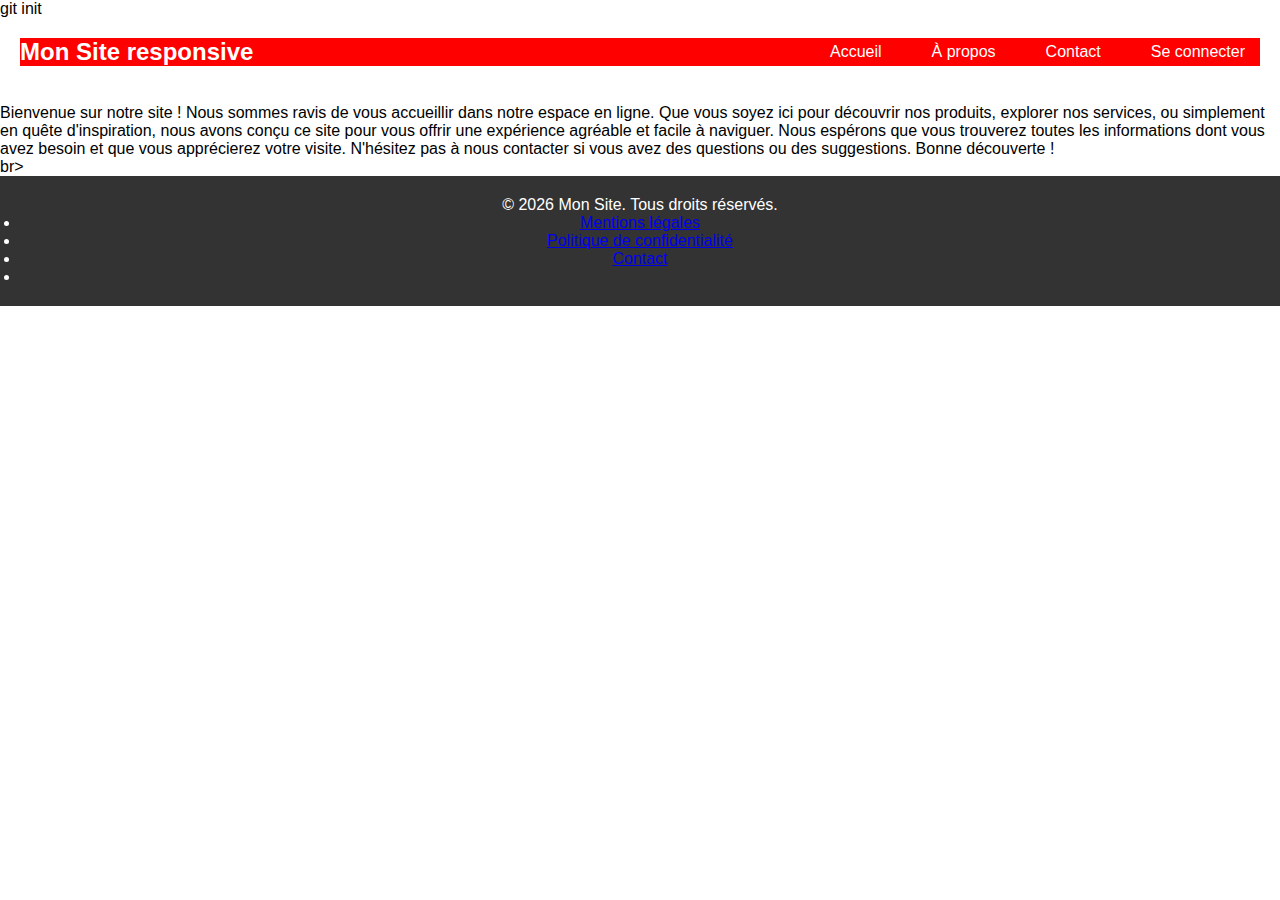
<file: menu Bar responsive/index.html>
<!DOCTYPE html>
<html lang="fr">git init
<head>
    <meta charset="UTF-8">
    <meta name="viewport" content="width=device-width, initial-scale=1.0">
    <title>Menu Responsive</title>
    <link rel="stylesheet" href="1.css">
</head>
<body>
    <header>
        <nav class="navbar">
            <div class="logo">
                <h1>Mon Site responsive</h1>
            </div>
            <ul class="menu">
                <li><a href="Acceuil.html">Accueil</a></li>
                <li><a href="a propos.html">À propos</a></li>
                <li><a href="Contact.html">Contact</a></li>
                <li><a href="se connecter.html">Se connecter</a></li>
            </ul>
            <div class="hamburger" id="hamburger">
                <span class="bar"></span>
                <span class="bar"></span>
                <span class="bar"></span>
            </div>
        </nav>
    </header>
    <br>
    <p>Bienvenue sur notre site !

        Nous sommes ravis de vous accueillir dans notre espace en ligne. Que vous soyez ici pour découvrir nos produits, explorer nos services, ou simplement en quête d'inspiration, nous avons conçu ce site pour vous offrir une expérience agréable et facile à naviguer. Nous espérons que vous trouverez toutes les informations dont vous avez besoin et que vous apprécierez votre visite. N'hésitez pas à nous contacter si vous avez des questions ou des suggestions. Bonne découverte !
        
        </p> </body>br>

    <script src="script.js"></script>
</body>

<footer style="background-color:#333; color:white; padding :20px; text-align :center;position:relative; bottom :0; width :100%;
 text-decoration:none; " >

    <footer id="footer">
        <div class="container">
            <p>&copy; <span id="year"></span> Mon Site. Tous droits réservés.</p>
            <ul>
                <li><a href="#">Mentions légales</a></li>
                <li><a href="#">Politique de confidentialité</a></li>
                <li><a href="Contact.html">Contact</a></li>
                <li><a href="a propos.html"></a></li>

            </ul>
        </div>
    <script src="main.js"></script>
</footer>
</html>
</file>
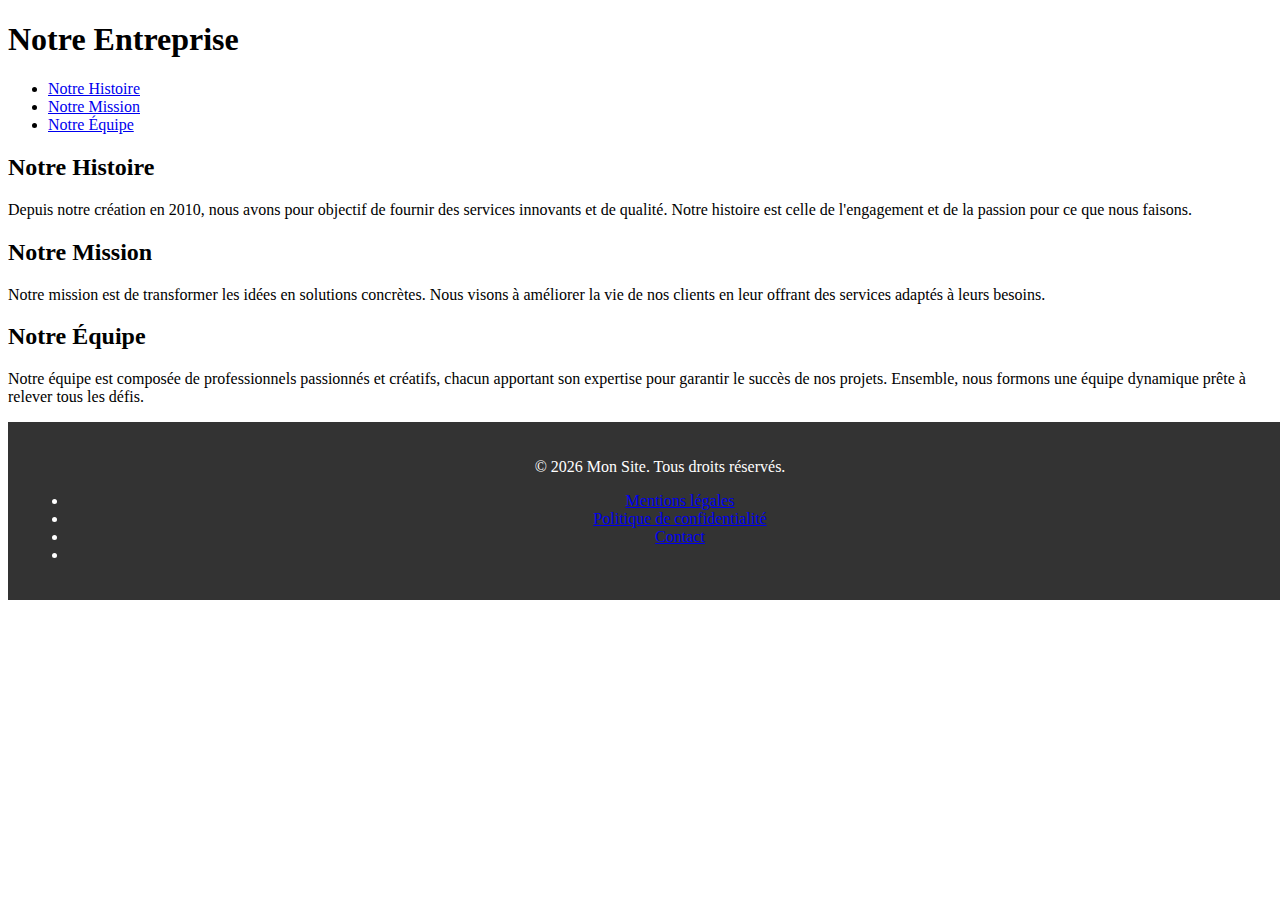
<file: menu Bar responsive/a propos.html>
<!DOCTYPE html>
<html lang="fr">
<head>
    <meta charset="UTF-8">
    <meta name="viewport" content="width=device-width, initial-scale=1.0">
    <meta name="description" content="Page À propos de nous de notre entreprise. Découvrez notre histoire, notre mission, et notre équipe.">
    <title>À propos de nous</title>
    <!-- <link rel="stylesheet" href="styles.css"> -->
</head>
<body>
    <header>
        <div class="container">
            <h1>Notre Entreprise</h1>
            <nav>
                <ul>
                    <li><a href="#histoire">Notre Histoire</a></li>
                    <li><a href="#mission">Notre Mission</a></li>
                    <li><a href="#equipe">Notre Équipe</a></li>
                </ul>
            </nav>
        </div>
    </header>

    <section id="histoire" class="section">
        <div class="container">
            <h2>Notre Histoire</h2>
            <p>Depuis notre création en 2010, nous avons pour objectif de fournir des services innovants et de qualité. Notre histoire est celle de l'engagement et de la passion pour ce que nous faisons.</p>
        </div>
    </section>

    <section id="mission" class="section">
        <div class="container">
            <h2>Notre Mission</h2>
            <p>Notre mission est de transformer les idées en solutions concrètes. Nous visons à améliorer la vie de nos clients en leur offrant des services adaptés à leurs besoins.</p>
        </div>
    </section>

    <section id="equipe" class="section">
        <div class="container">
            <h2>Notre Équipe</h2>
            <p>Notre équipe est composée de professionnels passionnés et créatifs, chacun apportant son expertise pour garantir le succès de nos projets. Ensemble, nous formons une équipe dynamique prête à relever tous les défis.</p>
        </div>
    </section>

  
</body>

<footer style="background-color:#333; color:white; padding :20px; text-align :center;position:relative; bottom :0; width :100%;
 text-decoration:none; " >

    <footer id="footer">
        <div class="container">
            <p>&copy; <span id="year"></span> Mon Site. Tous droits réservés.</p>
            <ul>
                <li><a href="#">Mentions légales</a></li>
                <li><a href="#">Politique de confidentialité</a></li>
                <li><a href="Contact.html">Contact</a></li>
                <li><a href="a propos.html"></a></li>
                
            </ul>
        </div>
    <script src="main.js"></script>
</footer>
</html>
</file>
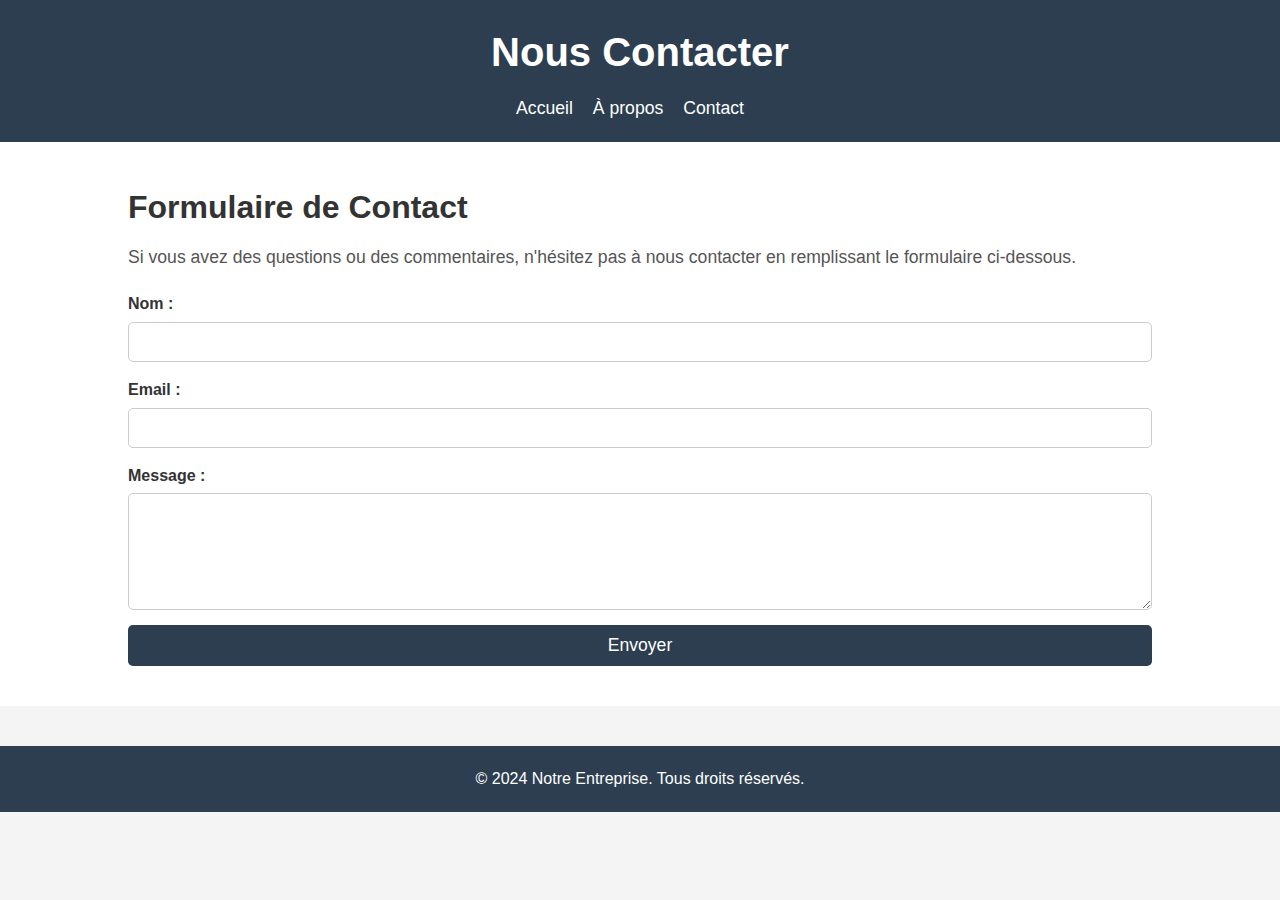
<file: menu Bar responsive/Contact.html>
<!DOCTYPE html>
<html lang="fr">
<head>
    <meta charset="UTF-8">
    <meta name="viewport" content="width=device-width, initial-scale=1.0">
    <meta name="description" content="Page de contact pour envoyer un message à notre entreprise.">
    <title>Contactez-nous</title>
    <link rel="stylesheet" href="contact.css">
</head>
<body>
    <header>
        <div class="container">
            <h1>Nous Contacter</h1>
            <nav>
                <ul>
                    <li><a href="index.html">Accueil</a></li>
                    <li><a href="a propos.html">À propos</a></li>
                    <li><a href="contact.html">Contact</a></li>
                    <li><a href="se connecter.html"></a></li>
                </ul>
            </nav>
        </div>
    </header>
     

    <section id="contact" class="section">
        <div class="container">
            <h2>Formulaire de Contact</h2>
            <p>Si vous avez des questions ou des commentaires, n'hésitez pas à nous contacter en remplissant le formulaire ci-dessous.</p>
            <form action="submit_contact.php" method="POST">
                <div class="form-group">
                    <label for="name">Nom :</label>
                    <input type="text" id="name" name="name" required>
                </div>
                <div class="form-group">
                    <label for="email">Email :</label>
                    <input type="email" id="email" name="email" required>
                </div>
                <div class="form-group">
                    <label for="message">Message :</label>
                    <textarea id="message" name="message" rows="5" required></textarea>
                </div>
                <button type="submit">Envoyer</button>
            </form>
        </div>
    </section>

    <footer>
        <div class="container">
            <p>&copy; 2024 Notre Entreprise. Tous droits réservés.</p>
        </div>
    </footer>
</body>
</html>
</file>
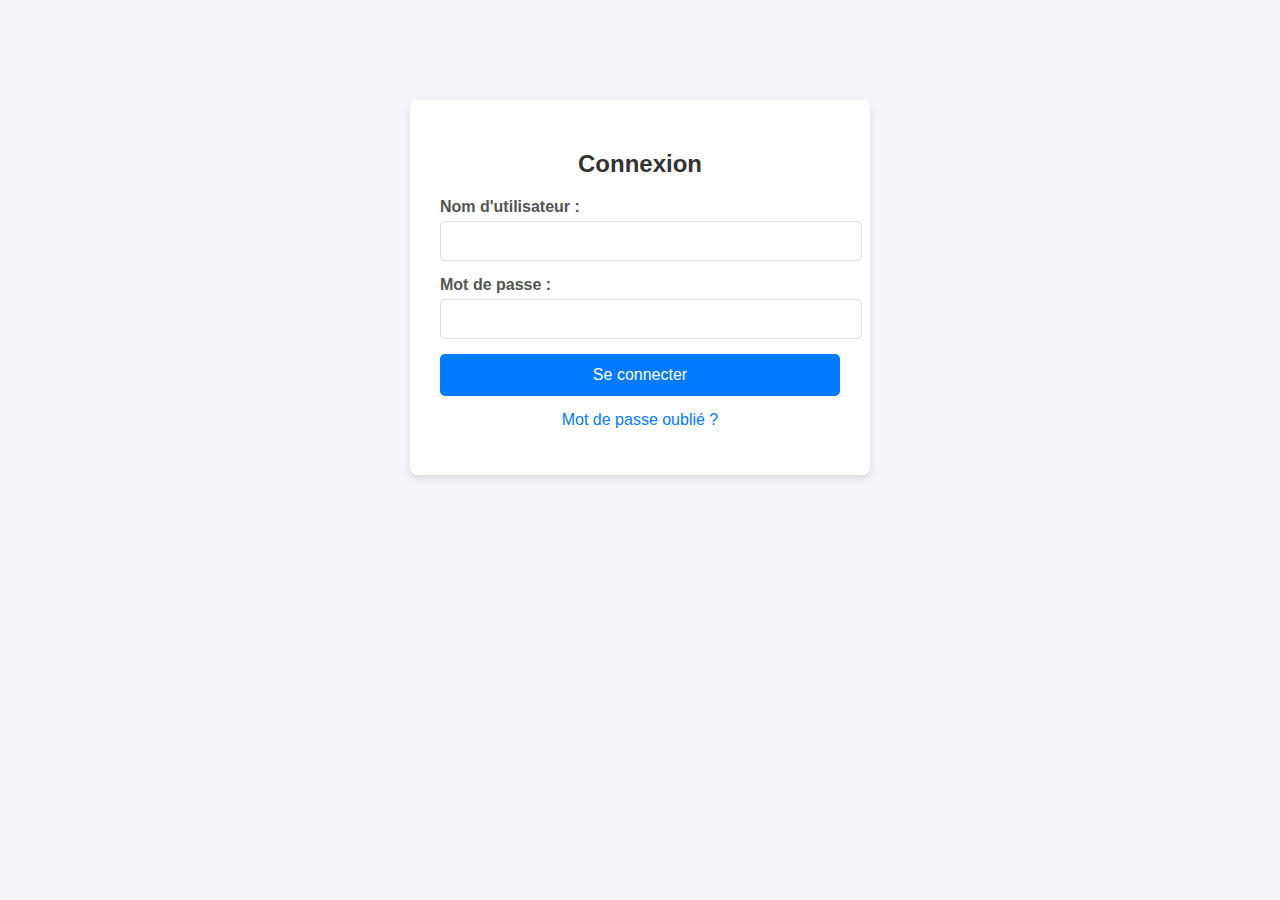
<file: menu Bar responsive/se connecter.html>
<!DOCTYPE html>
<html lang="fr">
<head>
    <meta charset="UTF-8">
    <meta name="viewport" content="width=device-width, initial-scale=1.0">
    <title>Formulaire de Connexion</title>
    <link rel="stylesheet" href="styles.css"> <!-- Lien vers le fichier CSS -->
</head>
<body>
    <div class="login-container">
        <h2>Connexion</h2>
        <form action="#" method="post" class="login-form">
            <div class="form-group">
                <label for="username">Nom d'utilisateur :</label>
                <input type="text" id="username" name="username" required>
            </div>
            <div class="form-group">
                <label for="password">Mot de passe :</label>
                <input type="password" id="password" name="password" required>
            </div>
            <button type="submit" class="btn-submit">Se connecter</button>
        </form>
        <p class="forgot-password"><a href="#">Mot de passe oublié ?</a></p>
    </div>
</body>
</html>
</file>
<file: menu Bar responsive/1.css>
* {
    margin: 0;
    padding: 0;
    box-sizing: border-box;
}

body {
    font-family: Arial, sans-serif;
    background-color:white;
    
}

header {
    
    background-color: red !important;
    
    margin: 20px;
    
}

.navbar {
    display: flex;
    justify-content: space-between;
    align-items: center;
}

.logo h1 {
    color: white;
    font-size: 24px;
}

.menu {
    display: flex;
    list-style: none;
}

.menu li {
    margin-left: 20px;
}

.menu a {
    color: white;
    text-decoration: none;
    font-size: 16px;
    padding: 10px 15px;
    transition: background-color 0.3s;
}

.menu a:hover {
    background-color: #575757;
    border-radius: 5px;
}

/* Hamburger menu   (visible on small screens) */
.hamburger {
    display: none;
    flex-direction: column;
    cursor: pointer;
}

.bar {
    width: 30px;
    height: 4px;
    background-color: white;
    margin: 5px 0;
}

/* Responsive Design */
@media screen and (max-width: 768px) {
    .menu {
        display: none;
        position: absolute;
        top: 50px;
        left: 0;
        width: 100%;
        background-color: #333;
        flex-direction: column;
        align-items: center;
    }

    .menu.active {
        display: flex;
    }

    .menu li {
        margin: 15px 0;
    }

    .hamburger {
        display: flex;
    }
}
</file>
<file: menu Bar responsive/styles.css>
/* styles.css */

body {
    font-family: Arial, sans-serif;
    background-color: #f4f4f9;
    margin: 0;
    padding: 0;
}

.login-container {
    max-width: 400px;
    margin: 100px auto;
    padding: 30px;
    background-color: #fff;
    border-radius: 8px;
    box-shadow: 0 4px 8px rgba(0, 0, 0, 0.1);
}

h2 {
    text-align: center;
    color: #333;
    margin-bottom: 20px;
}

.form-group {
    margin-bottom: 15px;
}

label {
    font-weight: bold;
    display: block;
    margin-bottom: 5px;
    color: #555;
}

input[type="text"],
input[type="password"] {
    width: 100%;
    padding: 10px;
    border: 1px solid #ddd;
    border-radius: 5px;
    font-size: 16px;
}

input[type="text"]:focus,
input[type="password"]:focus {
    border-color: #007bff;
    outline: none;
}

.btn-submit {
    width: 100%;
    padding: 12px;
    background-color: #007bff;
    color: white;
    border: none;
    border-radius: 5px;
    font-size: 16px;
    cursor: pointer;
    transition: background-color 0.3s ease;
}

.btn-submit:hover {
    background-color: #0056b3;
}

.forgot-password {
    text-align: center;
    margin-top: 15px;
}

.forgot-password a {
    color: #007bff;
    text-decoration: none;
}

.forgot-password a:hover {
    text-decoration: underline;
}
</file>
<file: menu Bar responsive/contact.css>
/* Reset de styles pour assurer une présentation cohérente */
* {
    margin: 0;
    padding: 0;
    box-sizing: border-box;
}

/* Mise en page générale */
body {
    font-family: 'Arial', sans-serif;
    line-height: 1.6;
    background-color: #f4f4f4;
    color: #333;
}

.container {
    width: 80%;
    margin: 0 auto;
}

/* Style de l'en-tête */
header {
    background-color: #2c3e50;
    color: #fff;
    padding: 20px 0;
    text-align: center;
}

header h1 {
    font-size: 2.5rem;
    margin-bottom: 10px;
}

nav ul {
    list-style: none;
    display: flex;
    justify-content: center;
    gap: 20px;
}

nav a {
    color: #fff;
    text-decoration: none;
    font-size: 1.1rem;
}

nav a:hover {
    text-decoration: underline;
}

/* Section de contact */
.section {
    padding: 40px 0;
    background-color: #fff;
    margin-bottom: 20px;
}

.section h2 {
    font-size: 2rem;
    color: #333;
    margin-bottom: 10px;
}

.section p {
    font-size: 1.1rem;
    color: #555;
    margin-bottom: 20px;
}

/* Formulaire de contact */
form {
    display: flex;
    flex-direction: column;
    gap: 15px;
}

.form-group {
    display: flex;
    flex-direction: column;
}

label {
    font-weight: bold;
    margin-bottom: 5px;
}

input, textarea {
    padding: 10px;
    font-size: 1rem;
    border: 1px solid #ccc;
    border-radius: 5px;
}

button {
    background-color: #2c3e50;
    color: #fff;
    font-size: 1.1rem;
    padding: 10px;
    border: none;
    border-radius: 5px;
    cursor: pointer;
}

button:hover {
    background-color: #34495e;
}

/* Style du pied de page */
footer {
    background-color: #2c3e50;
    color: #fff;
    text-align: center;
    padding: 20px;
    margin-top: 40px;
}

footer p {
    font-size: 1rem;
}

/* Responsivité : Ajustement sur les écrans plus petits */
@media (max-width: 768px) {
    .container {
        width: 90%;
    }

    header h1 {
        font-size: 2rem;
    }

    nav ul {
        flex-direction: column;
        gap: 10px;
    }

    nav a {
        font-size: 1rem;
    }

    button {
        font-size: 1rem;
    }
}
</file>
